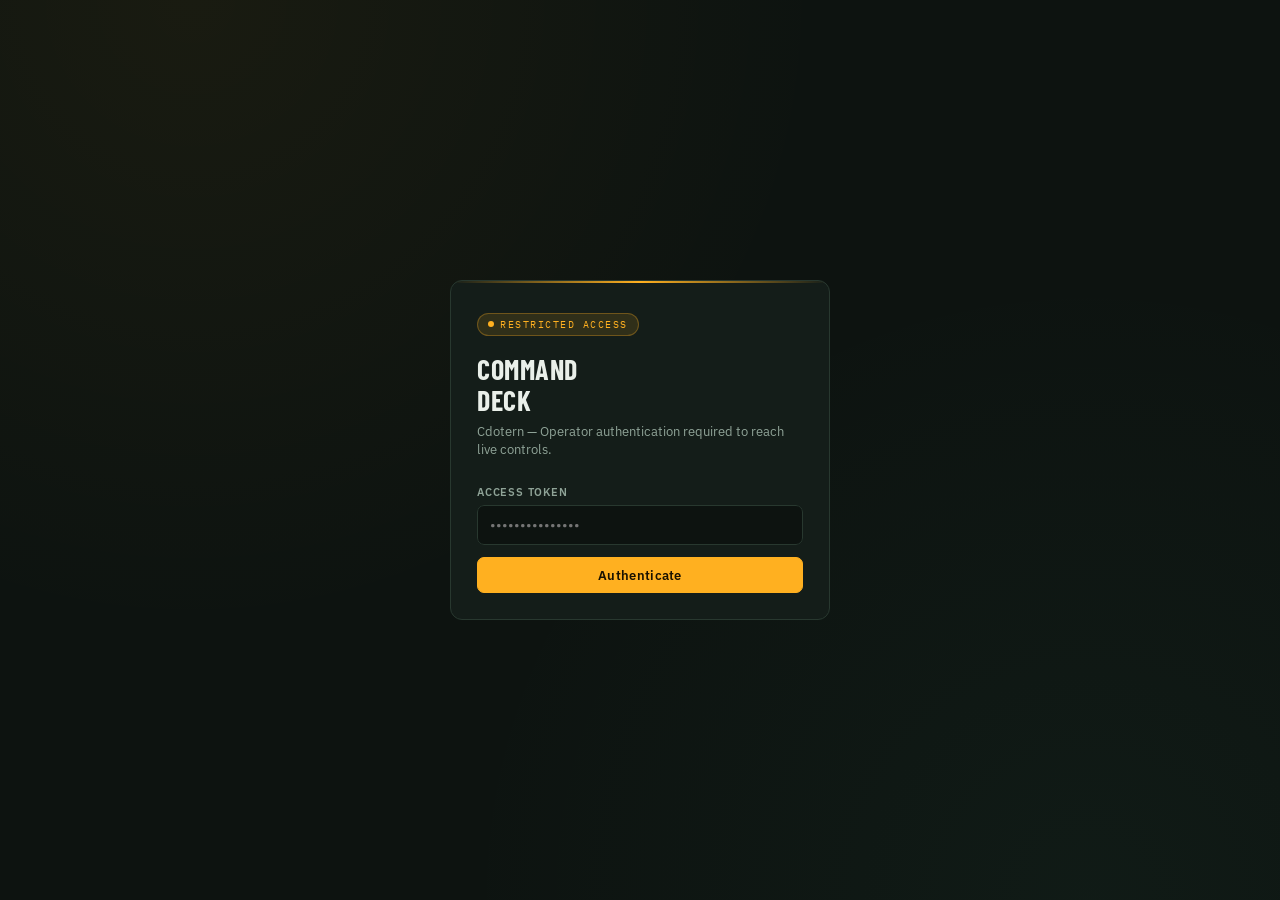
<file: admin.html>
<!DOCTYPE html>
<html lang="en">
<head>
<meta charset="UTF-8">
<meta name="viewport" content="width=device-width, initial-scale=1.0, maximum-scale=1.0">
<title>Command Deck — Cdotern</title>
<link rel="preconnect" href="https://fonts.googleapis.com">
<link href="https://fonts.googleapis.com/css2?family=Barlow+Condensed:wght@500;600;700&family=IBM+Plex+Sans:wght@400;500;600;700&family=IBM+Plex+Mono:wght@400;500;600&display=swap" rel="stylesheet">
<style>
:root{
  --ink:#0d1310;
  --panel:#141d19;
  --panel-2:#1a2620;
  --panel-3:#1f2e26;
  --line:#28382f;
  --line-soft:#1e2b24;
  --amber:#ffb020;
  --amber-dim:rgba(255,176,32,0.12);
  --teal:#5fd9b0;
  --teal-dim:rgba(95,217,176,0.12);
  --red:#ff6259;
  --red-dim:rgba(255,98,89,0.12);
  --text:#e9efe9;
  --text-dim:#8fa397;
  --text-faint:#5d6f64;
  --disp:'Barlow Condensed',sans-serif;
  --body:'IBM Plex Sans',sans-serif;
  --mono:'IBM Plex Mono',monospace;
}
*{box-sizing:border-box;margin:0;padding:0;-webkit-tap-highlight-color:transparent;}
html,body{height:100%;}
body{
  font-family:var(--body);
  background:
    radial-gradient(circle at 15% 0%, rgba(255,176,32,0.05), transparent 45%),
    radial-gradient(circle at 85% 100%, rgba(95,217,176,0.04), transparent 45%),
    var(--ink);
  color:var(--text);
  min-height:100vh;
  font-size:14px;
}
::selection{background:var(--amber-dim);color:var(--amber);}
::-webkit-scrollbar{width:8px;height:8px;}
::-webkit-scrollbar-track{background:transparent;}
::-webkit-scrollbar-thumb{background:var(--line);border-radius:8px;}

.mono{font-family:var(--mono);}
.hide{display:none !important;}
a{color:inherit;}
button{font-family:var(--body);cursor:pointer;}
input,select,textarea{font-family:var(--body);}

.module{
  position:relative;
  background:var(--panel);
  border:1px solid var(--line);
  border-radius:10px;
  padding:18px 16px 16px;
}
.module::before,.module::after,
.module .tick-br::before,.module .tick-br::after{
  content:"";position:absolute;width:9px;height:9px;
  border-color:var(--amber);opacity:0.55;
}
.module::before{top:-1px;left:-1px;border-top:2px solid var(--amber);border-left:2px solid var(--amber);border-top-left-radius:4px;}
.module::after{top:-1px;right:-1px;border-top:2px solid var(--amber);border-right:2px solid var(--amber);border-top-right-radius:4px;}
.module.tick-full .tick-br::before{bottom:-1px;left:-1px;border-bottom:2px solid var(--amber);border-left:2px solid var(--amber);border-bottom-left-radius:4px;}
.module.tick-full .tick-br::after{bottom:-1px;right:-1px;border-bottom:2px solid var(--amber);border-right:2px solid var(--amber);border-bottom-right-radius:4px;}
.module.teal::before,.module.teal::after{border-color:var(--teal);}
.module.red::before,.module.red::after{border-color:var(--red);}

.m-title{
  font-family:var(--disp);font-weight:600;font-size:15px;letter-spacing:1.2px;
  text-transform:uppercase;color:var(--text);margin-bottom:2px;
}
.m-sub{font-size:11px;color:var(--text-faint);margin-bottom:14px;letter-spacing:0.2px;}

.btn{
  display:inline-flex;align-items:center;justify-content:center;gap:6px;
  border:1px solid var(--line);background:var(--panel-2);color:var(--text);
  font-weight:600;font-size:12.5px;letter-spacing:0.3px;
  padding:9px 14px;border-radius:7px;transition:all .15s ease;white-space:nowrap;
}
.btn:hover{border-color:var(--text-faint);background:var(--panel-3);}
.btn:active{transform:scale(0.97);}
.btn:disabled{opacity:0.4;cursor:not-allowed;}
.btn-amber{background:var(--amber);border-color:var(--amber);color:#1a1200;}
.btn-amber:hover{background:#ffc04d;border-color:#ffc04d;}
.btn-teal{background:var(--teal);border-color:var(--teal);color:#052018;}
.btn-teal:hover{background:#7ee6c3;}
.btn-red{background:var(--red);border-color:var(--red);color:#2b0704;}
.btn-red:hover{background:#ff7d75;}
.btn-ghost{background:transparent;}
.btn-sm{padding:6px 10px;font-size:11.5px;border-radius:6px;}
.btn-block{width:100%;}

.field{margin-bottom:12px;}
.field label{
  display:block;font-size:10.5px;font-weight:600;letter-spacing:0.8px;
  text-transform:uppercase;color:var(--text-dim);margin-bottom:6px;
}
.field input,.field select,.field textarea{
  width:100%;background:var(--ink);border:1px solid var(--line);color:var(--text);
  padding:10px 12px;border-radius:7px;font-size:13.5px;outline:none;
  transition:border-color .15s ease;
}
.field input:focus,.field select:focus,.field textarea:focus{border-color:var(--amber);}
.field textarea{resize:vertical;min-height:70px;}
.field-row{display:flex;gap:10px;}
.field-row>.field{flex:1;}

#loginScreen{
  min-height:100vh;display:flex;align-items:center;justify-content:center;
  padding:20px;
}
.terminal{
  width:100%;max-width:380px;
  background:var(--panel);border:1px solid var(--line);border-radius:12px;
  padding:32px 26px 26px;position:relative;overflow:hidden;
}
.terminal::before{
  content:"";position:absolute;top:0;left:0;right:0;height:2px;
  background:linear-gradient(90deg,transparent,var(--amber),transparent);
}
.term-badge{
  display:inline-flex;align-items:center;gap:6px;font-family:var(--mono);
  font-size:10px;letter-spacing:1.5px;color:var(--amber);
  background:var(--amber-dim);border:1px solid rgba(255,176,32,0.3);
  padding:4px 10px;border-radius:20px;margin-bottom:18px;
}
.term-dot{width:6px;height:6px;border-radius:50%;background:var(--amber);animation:pulse 1.8s infinite;}
@keyframes pulse{0%,100%{opacity:1;}50%{opacity:0.3;}}
.terminal h1{
  font-family:var(--disp);font-size:28px;font-weight:700;letter-spacing:0.5px;
  text-transform:uppercase;line-height:1.1;margin-bottom:6px;
}
.terminal p.sub{font-size:12.5px;color:var(--text-dim);margin-bottom:26px;line-height:1.5;}
.scan-wrap{position:relative;overflow:hidden;border-radius:7px;}
.scan-wrap.scanning::after{
  content:"";position:absolute;left:0;right:0;top:0;height:2px;
  background:linear-gradient(90deg,transparent,var(--amber),transparent);
  animation:scan 1.1s linear infinite;
}
@keyframes scan{0%{top:0;}100%{top:100%;}}
#loginErr{
  font-size:12px;color:var(--red);margin-top:10px;display:none;
  font-family:var(--mono);
}

#app{display:none;min-height:100vh;}
.shell{display:flex;min-height:100vh;}

.rail{
  width:196px;flex-shrink:0;background:var(--panel);border-right:1px solid var(--line);
  display:flex;flex-direction:column;padding:18px 12px;
}
.rail-brand{padding:6px 8px 20px;border-bottom:1px solid var(--line-soft);margin-bottom:14px;}
.rail-brand .b-eyebrow{font-family:var(--mono);font-size:9.5px;letter-spacing:1.5px;color:var(--amber);text-transform:uppercase;}
.rail-brand h2{font-family:var(--disp);font-size:20px;font-weight:700;text-transform:uppercase;letter-spacing:0.5px;margin-top:2px;}
.nav-item{
  display:flex;align-items:center;gap:10px;padding:10px 12px;border-radius:8px;
  color:var(--text-dim);font-size:13px;font-weight:600;letter-spacing:0.2px;
  cursor:pointer;margin-bottom:2px;border:1px solid transparent;transition:all .12s ease;
}
.nav-item .dot{width:5px;height:5px;border-radius:50%;background:var(--text-faint);flex-shrink:0;transition:all .12s ease;}
.nav-item:hover{background:var(--panel-2);color:var(--text);}
.nav-item.active{background:var(--amber-dim);border-color:rgba(255,176,32,0.25);color:var(--amber);}
.nav-item.active .dot{background:var(--amber);box-shadow:0 0 6px var(--amber);}
.rail-foot{margin-top:auto;padding-top:14px;border-top:1px solid var(--line-soft);}
.logout-link{font-size:11.5px;color:var(--text-faint);cursor:pointer;display:flex;align-items:center;gap:6px;}
.logout-link:hover{color:var(--red);}

.main{flex:1;min-width:0;padding:20px 24px 60px;}

.sitboard{
  display:grid;grid-template-columns:repeat(6,1fr);gap:10px;margin-bottom:22px;
}
.gauge{
  background:var(--panel);border:1px solid var(--line);border-radius:9px;
  padding:12px 14px;position:relative;overflow:hidden;
}
.gauge .g-label{font-size:9.5px;letter-spacing:1px;text-transform:uppercase;color:var(--text-faint);font-weight:600;margin-bottom:6px;}
.gauge .g-val{font-family:var(--mono);font-size:22px;font-weight:600;color:var(--text);line-height:1;}
.gauge .g-val.amber{color:var(--amber);}
.gauge .g-val.teal{color:var(--teal);}
.gauge .g-val.red{color:var(--red);}
.gauge .g-unit{font-size:11px;color:var(--text-faint);margin-left:3px;}
.gauge .g-bar{height:3px;background:var(--line-soft);border-radius:3px;margin-top:9px;overflow:hidden;}
.gauge .g-bar-fill{height:100%;background:var(--teal);border-radius:3px;transition:width .4s ease;}

.section{display:none;}
.section.active{display:block;}
.sec-head{display:flex;align-items:center;justify-content:space-between;margin-bottom:16px;flex-wrap:wrap;gap:10px;}
.sec-head h1{font-family:var(--disp);font-size:24px;font-weight:700;text-transform:uppercase;letter-spacing:0.5px;}
.sec-head .eyebrow{font-family:var(--mono);font-size:10px;letter-spacing:1.5px;color:var(--amber);text-transform:uppercase;margin-bottom:2px;}

.grid2{display:grid;grid-template-columns:1fr 1fr;gap:14px;}
.grid3{display:grid;grid-template-columns:1fr 1fr 1fr;gap:14px;}
.stack{display:flex;flex-direction:column;gap:14px;}

.subtabs{display:flex;gap:6px;margin-bottom:16px;flex-wrap:wrap;}
.subtab{
  padding:7px 13px;border-radius:20px;font-size:11.5px;font-weight:600;
  border:1px solid var(--line);color:var(--text-dim);background:var(--panel-2);
}
.subtab.active{background:var(--amber);border-color:var(--amber);color:#1a1200;}
.subpanel{display:none;}
.subpanel.active{display:block;}

.rows{display:flex;flex-direction:column;gap:8px;}
.row{
  display:flex;align-items:center;gap:10px;padding:11px 12px;
  background:var(--panel-2);border:1px solid var(--line-soft);border-radius:8px;
  font-size:12.5px;flex-wrap:wrap;
}
.row .rid{font-family:var(--mono);color:var(--text-dim);font-size:11.5px;}
.row .rmain{flex:1;min-width:120px;}
.row .rname{font-weight:600;color:var(--text);}
.row .rmeta{font-size:11px;color:var(--text-faint);margin-top:2px;}
.row .ractions{display:flex;gap:6px;flex-shrink:0;}
.badge{
  display:inline-block;padding:2px 8px;border-radius:20px;font-size:10px;font-weight:700;
  letter-spacing:0.3px;text-transform:uppercase;
}
.badge-amber{background:var(--amber-dim);color:var(--amber);}
.badge-teal{background:var(--teal-dim);color:var(--teal);}
.badge-red{background:var(--red-dim);color:var(--red);}
.badge-mute{background:var(--panel-3);color:var(--text-faint);}

.empty-state{padding:30px 16px;text-align:center;color:var(--text-faint);font-size:12.5px;}
.loading-txt{padding:16px;text-align:center;color:var(--text-faint);font-size:12px;font-family:var(--mono);}

#toast{
  position:fixed;bottom:22px;left:50%;transform:translateX(-50%) translateY(20px);
  background:var(--panel-3);border:1px solid var(--line);color:var(--text);
  padding:12px 20px;border-radius:9px;font-size:13px;font-weight:600;
  opacity:0;pointer-events:none;transition:all .25s ease;z-index:999;
  max-width:90vw;box-shadow:0 10px 30px rgba(0,0,0,0.4);
}
#toast.show{opacity:1;transform:translateX(-50%) translateY(0);}
#toast.ok{border-color:rgba(95,217,176,0.4);}
#toast.ok::before{content:"✓ ";color:var(--teal);}
#toast.err{border-color:rgba(255,98,89,0.4);}
#toast.err::before{content:"✕ ";color:var(--red);}

.pager{display:flex;justify-content:center;gap:8px;margin-top:14px;}

@media(max-width:860px){
  .shell{flex-direction:column;}
  .rail{
    width:100%;flex-direction:row;align-items:center;overflow-x:auto;
    padding:10px 12px;border-right:none;border-bottom:1px solid var(--line);
  }
  .rail-brand{display:none;}
  .nav-item{flex-shrink:0;margin-bottom:0;}
  .rail-foot{margin-top:0;padding-top:0;border-top:none;margin-left:auto;flex-shrink:0;padding-left:10px;}
  .main{padding:16px 14px 50px;}
  .sitboard{grid-template-columns:repeat(3,1fr);}
  .grid2,.grid3{grid-template-columns:1fr;}
}
</style>
</head>
<body>

<div id="loginScreen">
  <div class="terminal">
    <div class="term-badge"><span class="term-dot"></span> RESTRICTED ACCESS</div>
    <h1>Command<br>Deck</h1>
    <p class="sub">Cdotern — Operator authentication required to reach live controls.</p>
    <div class="field">
      <label>Access Token</label>
      <div class="scan-wrap" id="scanWrap">
        <input type="password" id="tokenInput" placeholder="•••••••••••••••" autocomplete="off">
      </div>
    </div>
    <button class="btn btn-amber btn-block" id="loginBtn" onclick="doLogin()">Authenticate</button>
    <p id="loginErr"></p>
  </div>
</div>

<div id="app">
  <div class="shell">
    <nav class="rail">
      <div class="rail-brand">
        <div class="b-eyebrow">Cdotern</div>
        <h2>Command Deck</h2>
      </div>
      <div class="nav-item active" data-sec="overview" onclick="goSection('overview')"><span class="dot"></span>Overview</div>
      <div class="nav-item" data-sec="users" onclick="goSection('users')"><span class="dot"></span>Users</div>
      <div class="nav-item" data-sec="withdrawals" onclick="goSection('withdrawals')"><span class="dot"></span>Withdrawals</div>
      <div class="nav-item" data-sec="tournaments" onclick="goSection('tournaments')"><span class="dot"></span>Tournaments</div>
      <div class="nav-item" data-sec="tasks" onclick="goSection('tasks')"><span class="dot"></span>Promo &amp; Tasks</div>
      <div class="nav-item" data-sec="controls" onclick="goSection('controls')"><span class="dot"></span>Controls</div>
      <div class="nav-item" data-sec="broadcast" onclick="goSection('broadcast')"><span class="dot"></span>Broadcast</div>
      <div class="rail-foot">
        <div class="logout-link" onclick="doLogout()">⏻ End session</div>
      </div>
    </nav>

    <main class="main">

      <div class="sitboard" id="sitboard">
        <div class="gauge"><div class="g-label">Total Ops (Users)</div><div class="g-val mono" id="g-users">—</div></div>
        <div class="gauge"><div class="g-label">🟢 Live Now</div><div class="g-val teal mono" id="g-live">—</div></div>
        <div class="gauge"><div class="g-label">Coins In Play</div><div class="g-val amber mono" id="g-coins">—</div></div>
        <div class="gauge"><div class="g-label">Pending Payouts</div><div class="g-val mono" id="g-pending">—</div></div>
        <div class="gauge">
          <div class="g-label">Server Load</div>
          <div class="g-val mono" id="g-cpu">—<span class="g-unit">%</span></div>
          <div class="g-bar"><div class="g-bar-fill" id="g-cpu-bar" style="width:0%"></div></div>
        </div>
        <div class="gauge"><div class="g-label">Uptime</div><div class="g-val teal mono" id="g-uptime" style="font-size:16px;">—</div></div>
      </div>

      <section class="section active" id="sec-overview">
        <div class="sec-head">
          <div><div class="eyebrow">Situation</div><h1>Overview</h1></div>
          <button class="btn btn-ghost btn-sm" onclick="refreshSitboard();loadLottery();">↻ Refresh</button>
        </div>
        <div class="grid2">
          <div class="module tick-full"><span class="tick-br"></span>
            <div class="m-title">Today's Lottery</div>
            <div class="m-sub">Live round status</div>
            <div id="lotteryBox" class="loading-txt">Loading…</div>
          </div>
          <div class="module tick-full"><span class="tick-br"></span>
            <div class="m-title">Server Health</div>
            <div class="m-sub">Memory &amp; disk readouts</div>
            <div id="healthBox" class="loading-txt">Loading…</div>
          </div>
        </div>
      </section>

      <section class="section" id="sec-users">
        <div class="sec-head">
          <div><div class="eyebrow">Roster</div><h1>Users</h1></div>
        </div>
        <div class="subtabs">
          <div class="subtab active" data-st="u-browse" onclick="goSubtab('users','u-browse')">Browse</div>
          <div class="subtab" data-st="u-search" onclick="goSubtab('users','u-search')">Search</div>
          <div class="subtab" data-st="u-banned" onclick="goSubtab('users','u-banned')">Banned</div>
        </div>

        <div class="subpanel active" id="users-u-browse">
          <div class="module tick-full"><span class="tick-br"></span>
            <div class="m-title">All Users</div>
            <div class="m-sub">Paginated roster feed</div>
            <div id="usersList" class="rows"></div>
            <div class="pager">
              <button class="btn btn-sm" onclick="usersPage=Math.max(1,usersPage-1);loadUsers();">‹ Prev</button>
              <button class="btn btn-sm mono" style="pointer-events:none;" id="usersPageLbl">Page 1</button>
              <button class="btn btn-sm" onclick="usersPage++;loadUsers();">Next ›</button>
            </div>
          </div>
        </div>

        <div class="subpanel" id="users-u-search">
          <div class="grid2">
            <div class="module tick-full"><span class="tick-br"></span>
              <div class="m-title">Find Operator</div>
              <div class="m-sub">Search by Telegram user ID or username</div>
              <div class="field"><label>User ID or Username</label><input id="searchQuery" placeholder="e.g. 123456789 or @username"></div>
              <button class="btn btn-amber btn-block" onclick="searchUser()">Search</button>
              <div id="searchResult" style="margin-top:14px;"></div>
            </div>
            <div class="module tick-full"><span class="tick-br"></span>
              <div class="m-title">Quick Actions</div>
              <div class="m-sub">Apply to a specific user ID</div>
              <div class="field"><label>User ID</label><input id="qa-userid" placeholder="Target user ID"></div>
              <div class="field"><label>Add Coins (amount, can be negative)</label><input id="qa-coins" type="number" placeholder="e.g. 500 or -200"></div>
              <button class="btn btn-teal btn-block" style="margin-bottom:8px;" onclick="addCoinsAction()">Add Coins</button>
              <div class="field-row">
                <button class="btn btn-red" onclick="banUserAction()">Ban User</button>
                <button class="btn" onclick="unbanUserAction()">Unban User</button>
              </div>
              <div class="field" style="margin-top:12px;"><label>Direct Message</label><textarea id="qa-dm" placeholder="Message to send this user…"></textarea></div>
              <button class="btn btn-amber btn-block" onclick="sendDmAction()">Send Message</button>
            </div>
          </div>
        </div>

        <div class="subpanel" id="users-u-banned">
          <div class="module tick-full red"><span class="tick-br"></span>
            <div class="m-title">Banned Users</div>
            <div class="m-sub">Blocked accounts &amp; reasons</div>
            <div id="bannedList" class="rows"></div>
          </div>
        </div>
      </section>

      <section class="section" id="sec-withdrawals">
        <div class="sec-head">
          <div><div class="eyebrow">Payouts</div><h1>Withdrawals</h1></div>
          <div class="subtabs" style="margin:0;">
            <div class="subtab active" data-wf="Pending" onclick="setWFilter('Pending')">Pending</div>
            <div class="subtab" data-wf="Approved" onclick="setWFilter('Approved')">Approved</div>
            <div class="subtab" data-wf="Rejected" onclick="setWFilter('Rejected')">Rejected</div>
            <div class="subtab" data-wf="all" onclick="setWFilter('all')">All</div>
          </div>
        </div>
        <div class="module tick-full"><span class="tick-br"></span>
          <div id="wdList" class="rows"></div>
        </div>
      </section>

      <section class="section" id="sec-tournaments">
        <div class="sec-head">
          <div><div class="eyebrow">Ops Board</div><h1>Tournaments</h1></div>
        </div>
        <div class="subtabs">
          <div class="subtab active" data-st="t-list" onclick="goSubtab('tournaments','t-list')">All Tournaments</div>
          <div class="subtab" data-st="t-create" onclick="goSubtab('tournaments','t-create')">Create / Update</div>
          <div class="subtab" data-st="t-manage" onclick="goSubtab('tournaments','t-manage')">Room &amp; Status</div>
          <div class="subtab" data-st="t-winners" onclick="goSubtab('tournaments','t-winners')">Winners</div>
          <div class="subtab" data-st="t-regs" onclick="goSubtab('tournaments','t-regs')">Registrations</div>
        </div>

        <div class="subpanel active" id="tournaments-t-list">
          <div class="module tick-full"><span class="tick-br"></span>
            <div id="tournList" class="rows"></div>
          </div>
        </div>

        <div class="subpanel" id="tournaments-t-create">
          <div class="module tick-full"><span class="tick-br"></span>
            <div class="m-title">Create / Update Tournament</div>
            <div class="m-sub">Leave Tournament ID blank to create new. Use an existing ID to update it.</div>
            <div class="field-row">
              <div class="field"><label>Tournament ID (optional for new)</label><input id="tc-id" placeholder="t_1234567"></div>
              <div class="field"><label>Title</label><input id="tc-title" placeholder="Free Fire Squad Clash"></div>
            </div>
            <div class="field-row">
              <div class="field"><label>Mode</label><select id="tc-mode" onchange="updatePlayersHint()"><option value="Squad">Squad (4 per team)</option><option value="Duo">Duo (2 per team)</option><option value="Solo">Solo (1 per player)</option></select></div>
              <div class="field"><label>Map</label><input id="tc-map" placeholder="Bermuda" value="Bermuda"></div>
            </div>
            <div class="field-row">
              <div class="field"><label>Date</label><input id="tc-date" placeholder="e.g. 25 Aug 2026"></div>
              <div class="field"><label>Time</label><input id="tc-time" placeholder="e.g. 8:00 PM"></div>
            </div>
            <div class="field-row">
              <div class="field"><label>Entry Fee (coins)</label><input id="tc-fee" type="number" value="0"></div>
              <div class="field"><label>Max Slots (teams)</label><input id="tc-max" type="number" value="12" min="1" oninput="updatePlayersHint()"><div id="tc-players-hint" class="m-sub" style="margin:6px 0 0;"></div></div>
            </div>
            <div class="field-row">
              <div class="field"><label>Total Rounds (1–10)</label><input id="tc-rounds" type="number" value="1" min="1" max="10"></div>
              <div class="field"><label>Status</label>
                <select id="tc-status">
                  <option value="coming_soon">Coming Soon</option>
                  <option value="registration_open">Registration Open</option>
                  <option value="registration_closed">Registration Closed</option>
                  <option value="match_live">Match Live</option>
                  <option value="completed">Completed</option>
                </select>
              </div>
            </div>
            <div class="field"><label>Prize Pool (display text)</label><input id="tc-prizepool" placeholder="e.g. ₹5000 + Coins"></div>
            <div class="field"><label>Description</label><textarea id="tc-desc" placeholder="Rules, notes, extra info…"></textarea></div>
            <button class="btn btn-amber btn-block" onclick="saveTournament()">Save Tournament</button>
          </div>
        </div>

        <div class="subpanel" id="tournaments-t-manage">
          <div class="grid2">
            <div class="module tick-full"><span class="tick-br"></span>
              <div class="m-title">Set Match Room</div>
              <div class="m-sub">Whole-tournament room (single round events)</div>
              <div class="field"><label>Tournament ID</label><input id="tr-id" placeholder="t_1234567"></div>
              <div class="field-row">
                <div class="field"><label>Room ID</label><input id="tr-room"></div>
                <div class="field"><label>Room Password</label><input id="tr-pass"></div>
              </div>
              <button class="btn btn-teal btn-block" onclick="setTournamentRoom()">Set Room</button>

              <div style="height:1px;background:var(--line);margin:18px 0;"></div>

              <div class="m-title" style="font-size:13px;">Set Round Room</div>
              <div class="m-sub">For multi-round tournaments</div>
              <div class="field-row">
                <div class="field"><label>Round No.</label><input id="trr-round" type="number" value="1"></div>
                <div class="field"><label>Tournament ID</label><input id="trr-id" placeholder="t_1234567"></div>
              </div>
              <div class="field-row">
                <div class="field"><label>Room ID</label><input id="trr-room"></div>
                <div class="field"><label>Room Password</label><input id="trr-pass"></div>
              </div>
              <button class="btn btn-teal btn-block" onclick="setRoundRoom()">Set Round Room</button>
            </div>
            <div class="module tick-full"><span class="tick-br"></span>
              <div class="m-title">Update Status</div>
              <div class="m-sub">Move tournament through its lifecycle</div>
              <div class="field"><label>Tournament ID</label><input id="ts-id" placeholder="t_1234567"></div>
              <div class="field"><label>New Status</label>
                <select id="ts-status">
                  <option value="coming_soon">Coming Soon</option>
                  <option value="registration_open">Registration Open</option>
                  <option value="registration_closed">Registration Closed</option>
                  <option value="match_live">Match Live</option>
                  <option value="completed">Completed</option>
                </select>
              </div>
              <button class="btn btn-amber btn-block" onclick="setTournamentStatus()">Update Status</button>

              <div style="height:1px;background:var(--line);margin:18px 0;"></div>

              <div class="m-title" style="font-size:13px;color:var(--red);">Delete Tournament</div>
              <div class="m-sub">Cannot be undone</div>
              <div class="field"><label>Tournament ID</label><input id="td-id" placeholder="t_1234567"></div>
              <button class="btn btn-red btn-block" onclick="deleteTournament()">Delete Tournament</button>
            </div>
          </div>
        </div>

        <div class="subpanel" id="tournaments-t-winners">
          <div class="module tick-full"><span class="tick-br"></span>
            <div class="m-title">Publish Winners</div>
            <div class="m-sub">Add rows for each winning rank</div>
            <div class="field"><label>Tournament ID</label><input id="tw-id" placeholder="t_1234567"></div>
            <div id="winnerRows"></div>
            <button class="btn btn-ghost btn-sm" style="margin:8px 0 14px;" onclick="addWinnerRow()">+ Add Winner Row</button>
            <button class="btn btn-amber btn-block" onclick="publishWinners()">Publish Winners</button>
          </div>
        </div>

        <div class="subpanel" id="tournaments-t-regs">
          <div class="module tick-full"><span class="tick-br"></span>
            <div class="m-title">Registrations</div>
            <div class="field"><label>Tournament ID</label><input id="tg-id" placeholder="t_1234567"></div>
            <button class="btn btn-teal" style="margin-bottom:14px;" onclick="loadRegistrations()">Load Registrations</button>
            <div id="regsList" class="rows"></div>
          </div>
        </div>
      </section>

      <section class="section" id="sec-tasks">
        <div class="sec-head">
          <div><div class="eyebrow">Economy</div><h1>Promo &amp; Tasks</h1></div>
        </div>
        <div class="grid2">
          <div class="module tick-full"><span class="tick-br"></span>
            <div class="m-title">Add Promo Task</div>
            <div class="m-sub">Appears in-app for users to complete</div>
            <div class="field"><label>Task ID (unique)</label><input id="pt-id" placeholder="e.g. join_channel_2"></div>
            <div class="field"><label>Title</label><input id="pt-title" placeholder="Join our channel"></div>
            <div class="field"><label>Description</label><textarea id="pt-desc" placeholder="Short description shown to users"></textarea></div>
            <div class="field"><label>Link</label><input id="pt-link" placeholder="https://t.me/..."></div>
            <div class="field"><label>Reward (coins)</label><input id="pt-reward" type="number" placeholder="e.g. 50"></div>
            <button class="btn btn-amber btn-block" onclick="addPromoTask()">Add Task</button>
          </div>
          <div class="module tick-full red"><span class="tick-br"></span>
            <div class="m-title">Deactivate Promo Task</div>
            <div class="m-sub">Removes it from the active task list</div>
            <div class="field"><label>Task ID</label><input id="pt-remove-id" placeholder="e.g. join_channel_2"></div>
            <button class="btn btn-red btn-block" onclick="removePromoTask()">Deactivate Task</button>

            <div style="height:1px;background:var(--line);margin:20px 0;"></div>

            <div class="m-title" style="font-size:13px;">Task Verification Codes</div>
            <div class="m-sub">Live codes users must enter to verify tasks</div>
            <div id="codesBox" class="loading-txt">Loading…</div>
            <button class="btn btn-ghost btn-sm" style="margin-top:10px;" onclick="loadCodes()">↻ Reload Codes</button>
          </div>
        </div>
      </section>

      <section class="section" id="sec-controls">
        <div class="sec-head">
          <div><div class="eyebrow">Systems</div><h1>Controls</h1></div>
        </div>
        <div class="grid2">
          <div class="module tick-full"><span class="tick-br"></span>
            <div class="m-title">Feature Switches</div>
            <div class="m-sub">Enable or disable earning features bot-wide</div>
            <div id="featureToggles"></div>
          </div>
          <div class="module tick-full amber"><span class="tick-br"></span>
            <div class="m-title">Tournament Lock Mode</div>
            <div class="m-sub">Freeze specific features while a tournament is live</div>
            <div class="field"><label>State</label>
              <select id="lockActive">
                <option value="false">Unlocked</option>
                <option value="true">Locked</option>
              </select>
            </div>
            <div class="field"><label>Locked Features (comma separated)</label><input id="lockFeatures" placeholder="spin, mining, bomb_box"></div>
            <button class="btn btn-amber btn-block" onclick="setTournamentLock()">Apply Lock Settings</button>
          </div>
        </div>
      </section>

      <section class="section" id="sec-broadcast">
        <div class="sec-head">
          <div><div class="eyebrow">Comms</div><h1>Broadcast</h1></div>
        </div>
        <div class="grid2">
          <div class="module tick-full"><span class="tick-br"></span>
            <div class="m-title">Text Broadcast</div>
            <div class="m-sub">Sent to every registered user</div>
            <div class="field"><label>Message</label><textarea id="bc-msg" placeholder="Write your announcement…" style="min-height:120px;"></textarea></div>
            <button class="btn btn-amber btn-block" onclick="sendBroadcast()">Send to All Users</button>
          </div>
          <div class="module tick-full"><span class="tick-br"></span>
            <div class="m-title">Photo Broadcast</div>
            <div class="m-sub">Image + caption sent to every user</div>
            <div class="field"><label>Photo URL</label><input id="bcp-url" placeholder="https://..."></div>
            <div class="field"><label>Caption</label><textarea id="bcp-cap" placeholder="Optional caption…"></textarea></div>
            <button class="btn btn-amber btn-block" onclick="sendBroadcastPhoto()">Send Photo to All Users</button>
          </div>
        </div>
      </section>

    </main>
  </div>
</div>

<div id="toast"></div>

<script>
const CONFIG = { API_BASE_URL: 'https://earning-bot-b27x.onrender.com' };
let ADMIN_TOKEN = sessionStorage.getItem('admin_token') || '';
let usersPage = 1;
let wFilter = 'Pending';

function _esc(s){
  return String(s ?? '').replace(/[&<>"']/g, c => ({'&':'&amp;','<':'&lt;','>':'&gt;','"':'&quot;',"'":'&#39;'}[c]));
}
function toast(msg, ok){
  const t = document.getElementById('toast');
  t.textContent = msg;
  t.className = ok ? 'show ok' : 'show err';
  clearTimeout(window._toastTimer);
  window._toastTimer = setTimeout(() => { t.className = ''; }, 3200);
}
async function api(path, opts){
  opts = opts || {};
  const headers = Object.assign({'Content-Type':'application/json','X-Admin-Token':ADMIN_TOKEN}, opts.headers || {});
  try{
    const res = await fetch(CONFIG.API_BASE_URL + path, Object.assign({}, opts, {headers}));
    let data = {};
    try { data = await res.json(); } catch(e){}
    if (res.status === 401){ toast('Session expired — please log in again.', false); doLogout(); return null; }
    if (!res.ok || data.status === 'error'){
      toast(data.message || 'Request failed.', false);
      return null;
    }
    return data;
  }catch(e){
    toast('Network error — check connection.', false);
    return null;
  }
}

async function doLogin(){
  const token = document.getElementById('tokenInput').value.trim();
  const errEl = document.getElementById('loginErr');
  errEl.style.display = 'none';
  if (!token){ errEl.textContent = 'Enter a token.'; errEl.style.display='block'; return; }
  document.getElementById('scanWrap').classList.add('scanning');
  document.getElementById('loginBtn').disabled = true;
  try{
    const res = await fetch(CONFIG.API_BASE_URL + '/admin/login', {
      method:'POST', headers:{'Content-Type':'application/json'}, body: JSON.stringify({token})
    });
    const data = await res.json().catch(()=>({}));
    if (res.ok && data.status === 'success'){
      ADMIN_TOKEN = token;
      sessionStorage.setItem('admin_token', token);
      enterApp();
    } else {
      errEl.textContent = data.message || 'Invalid token.';
      errEl.style.display = 'block';
    }
  }catch(e){
    errEl.textContent = 'Network error — could not reach server.';
    errEl.style.display = 'block';
  }
  document.getElementById('scanWrap').classList.remove('scanning');
  document.getElementById('loginBtn').disabled = false;
}
document.getElementById('tokenInput').addEventListener('keydown', e => { if (e.key === 'Enter') doLogin(); });

function doLogout(){
  sessionStorage.removeItem('admin_token');
  ADMIN_TOKEN = '';
  document.getElementById('app').style.display = 'none';
  document.getElementById('loginScreen').style.display = 'flex';
  document.getElementById('tokenInput').value = '';
}
function enterApp(){
  document.getElementById('loginScreen').style.display = 'none';
  document.getElementById('app').style.display = 'block';
  refreshSitboard();
  loadLottery();
  loadUsers();
}
if (ADMIN_TOKEN) enterApp();

function goSection(id){
  document.querySelectorAll('.section').forEach(s => s.classList.remove('active'));
  document.querySelectorAll('.nav-item').forEach(n => n.classList.remove('active'));
  document.getElementById('sec-' + id).classList.add('active');
  document.querySelector(`.nav-item[data-sec="${id}"]`).classList.add('active');
  if (id === 'users') loadUsers();
  if (id === 'withdrawals') loadWithdrawals();
  if (id === 'tournaments') loadTournaments();
  if (id === 'tasks') loadCodes();
  if (id === 'controls') loadFeatureStates();
}
function goSubtab(section, id){
  document.querySelectorAll(`#sec-${section} .subtab`).forEach(t => t.classList.remove('active'));
  document.querySelectorAll(`#sec-${section} .subpanel`).forEach(p => p.classList.remove('active'));
  document.querySelector(`#sec-${section} .subtab[data-st="${id}"]`).classList.add('active');
  document.getElementById(section + '-' + id).classList.add('active');
  if (id === 'u-banned') loadBanned();
}

async function refreshSitboard(){
  const stats = await api('/admin/stats');
  if (stats){
    document.getElementById('g-users').textContent = stats.total_users ?? '—';
    document.getElementById('g-live').textContent = stats.live_now ?? '—';
    document.getElementById('g-coins').textContent = (stats.total_coins ?? 0).toLocaleString();
    document.getElementById('g-pending').textContent = stats.pending ?? '—';
    const pendEl = document.getElementById('g-pending');
    pendEl.className = 'g-val mono' + ((stats.pending||0) > 0 ? ' red' : ' teal');
  }
  const health = await api('/admin/health');
  if (health){
    document.getElementById('g-cpu').innerHTML = (health.cpu_pct ?? '—') + '<span class="g-unit">%</span>';
    document.getElementById('g-cpu-bar').style.width = (health.cpu_pct || 0) + '%';
    document.getElementById('g-cpu-bar').style.background = (health.cpu_pct||0) > 80 ? 'var(--red)' : (health.cpu_pct||0) > 50 ? 'var(--amber)' : 'var(--teal)';
    document.getElementById('g-uptime').textContent = health.uptime ?? '—';
    renderHealthBox(health);
  }
}
function renderHealthBox(h){
  document.getElementById('healthBox').innerHTML = `
    <div class="rows">
      <div class="row"><div class="rmain"><div class="rname">Memory</div><div class="rmeta">${_esc(h.mem_used_mb)} MB / ${_esc(h.mem_total_mb)} MB</div></div><span class="badge badge-amber">${_esc(h.mem_pct)}%</span></div>
      <div class="row"><div class="rmain"><div class="rname">Disk</div><div class="rmeta">${_esc(h.disk_used_gb)} GB / ${_esc(h.disk_total_gb)} GB</div></div><span class="badge badge-teal">${_esc(h.disk_pct)}%</span></div>
      <div class="row"><div class="rmain"><div class="rname">Uptime</div><div class="rmeta">${_esc(h.uptime)}</div></div></div>
    </div>`;
}
async function loadLottery(){
  const data = await api('/admin/lottery');
  const box = document.getElementById('lotteryBox');
  if (!data){ box.innerHTML = '<div class="empty-state">Could not load lottery status.</div>'; return; }
  const t = data.today || {};
  const cfg = data.config || {};
  box.innerHTML = `
    <div class="rows">
      <div class="row"><div class="rmain"><div class="rname">Status</div></div><span class="badge ${cfg.active ? 'badge-teal':'badge-mute'}">${cfg.active ? 'Active':'Inactive'}</span></div>
      <div class="row"><div class="rmain"><div class="rname">Ticket Price</div></div><span class="rid mono">${_esc(cfg.ticket_price ?? '—')} coins</span></div>
      <div class="row"><div class="rmain"><div class="rname">Tickets Sold Today</div></div><span class="rid mono">${_esc(t.tickets_sold ?? 0)}</span></div>
      <div class="row"><div class="rmain"><div class="rname">Pool</div></div><span class="rid mono">${_esc(t.pool_coins ?? 0)} coins</span></div>
      <div class="row"><div class="rmain"><div class="rname">Drawn</div></div><span class="badge ${t.drawn ? 'badge-teal':'badge-amber'}">${t.drawn ? 'Yes':'Pending'}</span></div>
    </div>`;
}

async function loadUsers(){
  const data = await api(`/admin/get_users?page=${usersPage}&limit=20`);
  const el = document.getElementById('usersList');
  document.getElementById('usersPageLbl').textContent = 'Page ' + usersPage;
  if (!data || !data.users || !data.users.length){ el.innerHTML = '<div class="empty-state">No users found on this page.</div>'; return; }
  el.innerHTML = data.users.map(u => `
    <div class="row">
      <div class="rmain">
        <div class="rname">${_esc(u.username ? '@'+u.username : 'User '+u.user_id)} ${u.blocked ? '<span class="badge badge-red">Banned</span>':''}</div>
        <div class="rmeta">ID: <span class="mono">${_esc(u.user_id)}</span> · ${_esc(u.coins ?? 0)} coins · ${_esc(u.referral_count ?? 0)} referrals</div>
      </div>
      <div class="ractions">
        <button class="btn btn-sm" onclick="fillQuickAction('${_esc(u.user_id)}')">Manage</button>
      </div>
    </div>`).join('');
}
function fillQuickAction(uid){
  goSection('users');
  goSubtab('users','u-search');
  document.getElementById('qa-userid').value = uid;
}

async function searchUser(){
  const q = document.getElementById('searchQuery').value.trim();
  if (!q){ toast('Enter a user ID or username.', false); return; }
  const param = /^\d+$/.test(q) ? `user_id=${encodeURIComponent(q)}` : `username=${encodeURIComponent(q.replace('@',''))}`;
  const data = await api('/admin/search_user?' + param);
  const el = document.getElementById('searchResult');
  if (!data || !data.user){ el.innerHTML = '<div class="empty-state">No matching user.</div>'; return; }
  const u = data.user;
  el.innerHTML = `
    <div class="rows">
      <div class="row"><div class="rmain"><div class="rname">${_esc(u.username ? '@'+u.username : 'User')}</div><div class="rmeta">ID: <span class="mono">${_esc(u.user_id)}</span></div></div>${u.blocked ? '<span class="badge badge-red">Banned</span>':'<span class="badge badge-teal">Active</span>'}</div>
      <div class="row"><div class="rmain"><div class="rname">Coins</div></div><span class="rid mono">${_esc(u.coins ?? 0)}</span></div>
      <div class="row"><div class="rmain"><div class="rname">Referrals</div></div><span class="rid mono">${_esc(u.referral_count ?? u.referrals ?? 0)}</span></div>
      <div class="row"><div class="rmain"><div class="rname">Joined</div></div><span class="rid mono">${_esc(u.joined || u.joined_at || '—')}</span></div>
    </div>`;
  document.getElementById('qa-userid').value = u.user_id;
}
async function addCoinsAction(){
  const user_id = document.getElementById('qa-userid').value.trim();
  const amount = document.getElementById('qa-coins').value.trim();
  if (!user_id || amount === ''){ toast('Enter user ID and amount.', false); return; }
  const data = await api('/admin/add_coins', {method:'POST', body: JSON.stringify({user_id, amount: Number(amount)})});
  if (data){ toast(data.message || 'Coins updated.', true); document.getElementById('qa-coins').value=''; loadUsers(); }
}
async function banUserAction(){
  const user_id = document.getElementById('qa-userid').value.trim();
  if (!user_id){ toast('Enter a user ID.', false); return; }
  const data = await api('/admin/ban_user', {method:'POST', body: JSON.stringify({user_id})});
  if (data){ toast(data.message || 'User banned.', true); loadUsers(); }
}
async function unbanUserAction(){
  const user_id = document.getElementById('qa-userid').value.trim();
  if (!user_id){ toast('Enter a user ID.', false); return; }
  const data = await api('/admin/unban_user', {method:'POST', body: JSON.stringify({user_id})});
  if (data){ toast(data.message || 'User unbanned.', true); loadUsers(); loadBanned(); }
}
async function sendDmAction(){
  const user_id = document.getElementById('qa-userid').value.trim();
  const message = document.getElementById('qa-dm').value.trim();
  if (!user_id || !message){ toast('Enter user ID and a message.', false); return; }
  const data = await api('/admin/send_dm', {method:'POST', body: JSON.stringify({user_id, message})});
  if (data){ toast(data.message || 'Message sent.', true); document.getElementById('qa-dm').value=''; }
}
async function loadBanned(){
  const data = await api('/admin/list_banned?page=1');
  const el = document.getElementById('bannedList');
  if (!data || !data.banned_users || !data.banned_users.length){ el.innerHTML = '<div class="empty-state">No banned users.</div>'; return; }
  el.innerHTML = data.banned_users.map(u => `
    <div class="row">
      <div class="rmain">
        <div class="rname">${_esc(u.username ? '@'+u.username : 'User '+u.user_id)}</div>
        <div class="rmeta">ID: <span class="mono">${_esc(u.user_id)}</span> · Reason: ${_esc(u.block_reason || 'N/A')}</div>
      </div>
      <div class="ractions"><button class="btn btn-sm btn-teal" onclick="quickUnban('${_esc(u.user_id)}')">Unban</button></div>
    </div>`).join('');
}
async function quickUnban(uid){
  const data = await api('/admin/unban_user', {method:'POST', body: JSON.stringify({user_id: uid})});
  if (data){ toast('User unbanned.', true); loadBanned(); loadUsers(); }
}

function setWFilter(f){
  wFilter = f;
  document.querySelectorAll('[data-wf]').forEach(t => t.classList.remove('active'));
  document.querySelector(`[data-wf="${f}"]`).classList.add('active');
  loadWithdrawals();
}
async function loadWithdrawals(){
  const data = await api('/admin/withdrawals?status=' + encodeURIComponent(wFilter));
  const el = document.getElementById('wdList');
  if (!data || !data.withdrawals || !data.withdrawals.length){ el.innerHTML = '<div class="empty-state">No withdrawals in this view.</div>'; return; }
  el.innerHTML = data.withdrawals.map((w,i) => `
    <div class="row">
      <div class="rmain">
        <div class="rname">${_esc(w.amount)} coins <span class="mono" style="color:var(--text-faint);font-size:11px;">(₹${_esc(w.inr_value ?? '—')})</span></div>
        <div class="rmeta">User: <span class="mono">${_esc(w.user_id)}</span> · ${_esc(w.method || 'method n/a')} · ${_esc(w.upi_id || w.payment_address || '—')} · ${_esc(w.date || '')}</div>
      </div>
      <span class="badge ${/pending/i.test(w.status)?'badge-amber':/approv/i.test(w.status)?'badge-teal':'badge-red'}">${_esc((w.status||'').replace(/[^\x00-\x7F]/g,'').trim())}</span>
      ${/pending/i.test(w.status) ? `
      <div class="ractions">
        <button class="btn btn-sm btn-teal" onclick="actWithdrawal('${_esc(w.user_id)}','approve')">Approve</button>
        <button class="btn btn-sm btn-red" onclick="actWithdrawal('${_esc(w.user_id)}','reject')">Reject</button>
      </div>` : ''}
    </div>`).join('');
}
async function actWithdrawal(user_id, action){
  const data = await api('/admin/update_withdrawal', {method:'POST', body: JSON.stringify({user_id, action})});
  if (data){ toast(data.message || `Withdrawal ${action}d.`, true); loadWithdrawals(); refreshSitboard(); }
}

async function loadTournaments(){
  const data = await api('/admin/tournaments');
  const el = document.getElementById('tournList');
  if (!data || !data.data || !data.data.length){ el.innerHTML = '<div class="empty-state">No tournaments yet. Create one in the "Create / Update" tab.</div>'; return; }
  el.innerHTML = data.data.map(t => `
    <div class="row">
      <div class="rmain">
        <div class="rname">${_esc(t.title)} <span class="mono" style="color:var(--text-faint);font-size:11px;">${_esc(t.tournament_id)}</span></div>
        <div class="rmeta">${_esc(t.mode)} · ${_esc(t.map)} · ${_esc(t.date)} ${_esc(t.time)} · ${_esc(t.registered_count ?? 0)}/${_esc(t.max_slots ?? '—')} teams registered</div>
      </div>
      <span class="badge badge-amber">${_esc((t.status||'').replace(/_/g,' '))}</span>
    </div>`).join('');
}
async function saveTournament(){
  const payload = {
    tournament_id: document.getElementById('tc-id').value.trim(),
    title: document.getElementById('tc-title').value.trim(),
    mode: document.getElementById('tc-mode').value.trim(),
    map: document.getElementById('tc-map').value.trim(),
    date: document.getElementById('tc-date').value.trim(),
    time: document.getElementById('tc-time').value.trim(),
    entry_fee: Number(document.getElementById('tc-fee').value || 0),
    max_slots: Math.max(1, Number(document.getElementById('tc-max').value || 12)),
    total_rounds: Number(document.getElementById('tc-rounds').value || 1),
    status: document.getElementById('tc-status').value,
    prize_pool: document.getElementById('tc-prizepool').value.trim(),
    description: document.getElementById('tc-desc').value.trim(),
  };
  if (!payload.tournament_id) delete payload.tournament_id;
  const data = await api('/admin/tournament', {method:'POST', body: JSON.stringify(payload)});
  if (data){ toast(data.message || 'Tournament saved.', true); loadTournaments(); }
}
function updatePlayersHint(){
  const mode = document.getElementById('tc-mode').value;
  const per = mode === 'Squad' ? 4 : mode === 'Duo' ? 2 : 1;
  const slots = Math.max(1, Number(document.getElementById('tc-max').value || 0));
  document.getElementById('tc-players-hint').textContent = slots + ' slots × ' + per + ' = ' + (slots * per) + ' players';
}
updatePlayersHint();
async function setTournamentRoom(){
  const payload = { tournament_id: document.getElementById('tr-id').value.trim(), room_id: document.getElementById('tr-room').value.trim(), room_password: document.getElementById('tr-pass').value.trim() };
  if (!payload.tournament_id){ toast('Enter tournament ID.', false); return; }
  const data = await api('/admin/tournament/room', {method:'POST', body: JSON.stringify(payload)});
  if (data){ toast(data.message || 'Room set.', true); }
}
async function setRoundRoom(){
  const payload = { tournament_id: document.getElementById('trr-id').value.trim(), round_no: Number(document.getElementById('trr-round').value || 1), room_id: document.getElementById('trr-room').value.trim(), room_password: document.getElementById('trr-pass').value.trim() };
  if (!payload.tournament_id){ toast('Enter tournament ID.', false); return; }
  const data = await api('/admin/tournament/round/room', {method:'POST', body: JSON.stringify(payload)});
  if (data){ toast(data.message || 'Round room set.', true); }
}
async function setTournamentStatus(){
  const payload = { tournament_id: document.getElementById('ts-id').value.trim(), status: document.getElementById('ts-status').value };
  if (!payload.tournament_id){ toast('Enter tournament ID.', false); return; }
  const data = await api('/admin/tournament/status', {method:'POST', body: JSON.stringify(payload)});
  if (data){ toast(data.message || 'Status updated.', true); loadTournaments(); }
}
async function deleteTournament(){
  const tid = document.getElementById('td-id').value.trim();
  if (!tid){ toast('Enter tournament ID.', false); return; }
  if (!confirm(`Delete tournament ${tid}? This cannot be undone.`)) return;
  const data = await api('/admin/tournament/' + encodeURIComponent(tid), {method:'DELETE'});
  if (data){ toast(data.message || 'Tournament deleted.', true); loadTournaments(); }
}
let winnerRowCount = 0;
function addWinnerRow(){
  winnerRowCount++;
  const wrap = document.getElementById('winnerRows');
  const div = document.createElement('div');
  div.className = 'field-row';
  div.style.marginBottom = '4px';
  div.innerHTML = `
    <div class="field" style="flex:0.6;"><input placeholder="Rank" type="number" class="w-rank"></div>
    <div class="field" style="flex:1.4;"><input placeholder="Username / Team" class="w-name"></div>
    <div class="field" style="flex:1;"><input placeholder="Reward" class="w-reward"></div>`;
  wrap.appendChild(div);
}
addWinnerRow();
async function publishWinners(){
  const tid = document.getElementById('tw-id').value.trim();
  if (!tid){ toast('Enter tournament ID.', false); return; }
  const ranks = document.querySelectorAll('.w-rank'), names = document.querySelectorAll('.w-name'), rewards = document.querySelectorAll('.w-reward');
  const winners = [];
  for (let i=0;i<ranks.length;i++){
    if (names[i].value.trim()){
      winners.push({ rank: Number(ranks[i].value || i+1), username: names[i].value.trim(), reward: rewards[i].value.trim() });
    }
  }
  if (!winners.length){ toast('Add at least one winner.', false); return; }
  const data = await api('/admin/tournament/winners', {method:'POST', body: JSON.stringify({tournament_id: tid, winners})});
  if (data){ toast(data.message || 'Winners published.', true); }
}
async function loadRegistrations(){
  const tid = document.getElementById('tg-id').value.trim();
  if (!tid){ toast('Enter tournament ID.', false); return; }
  const data = await api('/admin/tournament/registrations?tournament_id=' + encodeURIComponent(tid));
  const el = document.getElementById('regsList');
  const regs = data ? (data.registrations || data.data || []) : [];
  if (!regs.length){ el.innerHTML = '<div class="empty-state">No registrations found.</div>'; return; }
  el.innerHTML = regs.map(r => `
    <div class="row">
      <div class="rmain">
        <div class="rname">${_esc(r.team_name || r.team_id)} ${r.status==='disqualified' ? '<span class="badge badge-red">Disqualified</span>':''}</div>
        <div class="rmeta">Team ID: <span class="mono">${_esc(r.team_id)}</span> · Captain: <span class="mono">${_esc(r.user_id)}</span></div>
      </div>
    </div>`).join('');
}

async function addPromoTask(){
  const payload = {
    task_id: document.getElementById('pt-id').value.trim(),
    title: document.getElementById('pt-title').value.trim(),
    description: document.getElementById('pt-desc').value.trim(),
    link: document.getElementById('pt-link').value.trim(),
    reward: Number(document.getElementById('pt-reward').value || 0),
  };
  if (!payload.task_id || !payload.title){ toast('Task ID and title are required.', false); return; }
  const data = await api('/admin/add_promo_task', {method:'POST', body: JSON.stringify(payload)});
  if (data){ toast(data.message || 'Task added.', true); ['pt-id','pt-title','pt-desc','pt-link','pt-reward'].forEach(id=>document.getElementById(id).value=''); }
}
async function removePromoTask(){
  const task_id = document.getElementById('pt-remove-id').value.trim();
  if (!task_id){ toast('Enter a task ID.', false); return; }
  const data = await api('/admin/remove_promo_task', {method:'POST', body: JSON.stringify({task_id})});
  if (data){ toast(data.message || 'Task deactivated.', true); document.getElementById('pt-remove-id').value=''; }
}
async function loadCodes(){
  const data = await api('/admin/get_config');
  const el = document.getElementById('codesBox');
  if (!data || !data.task_codes){ el.innerHTML = '<div class="empty-state">Could not load codes.</div>'; return; }
  const codes = data.task_codes;
  el.innerHTML = Object.keys(codes).map(k => `
    <div class="field" style="margin-bottom:8px;">
      <label>${_esc(k)}</label>
      <input class="code-input" data-key="${_esc(k)}" value="${_esc(codes[k])}">
    </div>`).join('') + `<button class="btn btn-teal btn-block" onclick="saveCodes()" style="margin-top:8px;">Save Codes</button>`;
}
async function saveCodes(){
  const inputs = document.querySelectorAll('.code-input');
  const codes = {};
  inputs.forEach(i => { codes[i.dataset.key] = i.value.trim(); });
  const data = await api('/admin/update_codes', {method:'POST', body: JSON.stringify({codes, notify:false})});
  if (data){ toast(data.message || 'Codes updated.', true); }
}

function loadFeatureStates(){
  const el = document.getElementById('featureToggles');
  const features = [
    {key:'spin', label:'Spin Wheel'},
    {key:'mining', label:'Coin Mining'},
    {key:'bomb_box', label:'Bomb Box'},
  ];
  el.innerHTML = features.map(f => `
    <div class="row">
      <div class="rmain"><div class="rname">${f.label}</div></div>
      <div class="ractions">
        <button class="btn btn-sm btn-teal" onclick="toggleFeature('${f.key}', true)">Enable</button>
        <button class="btn btn-sm btn-red" onclick="toggleFeature('${f.key}', false)">Disable</button>
      </div>
    </div>`).join('');
}
async function toggleFeature(feature, active){
  const data = await api('/admin/set_feature', {method:'POST', body: JSON.stringify({feature, active})});
  if (data){ toast(data.message || `${feature} ${active?'enabled':'disabled'}.`, true); }
}
async function setTournamentLock(){
  const active = document.getElementById('lockActive').value === 'true';
  const features = document.getElementById('lockFeatures').value.split(',').map(s=>s.trim()).filter(Boolean);
  const data = await api('/admin/tournament_lock', {method:'POST', body: JSON.stringify({active, features})});
  if (data){ toast(data.message || 'Lock settings applied.', true); }
}

async function sendBroadcast(){
  const message = document.getElementById('bc-msg').value.trim();
  if (!message){ toast('Write a message first.', false); return; }
  if (!confirm('Send this message to ALL users?')) return;
  const data = await api('/admin/broadcast', {method:'POST', body: JSON.stringify({message})});
  if (data){ toast(data.message || 'Broadcast started.', true); document.getElementById('bc-msg').value=''; }
}
async function sendBroadcastPhoto(){
  const photo_url = document.getElementById('bcp-url').value.trim();
  const caption = document.getElementById('bcp-cap').value.trim();
  if (!photo_url){ toast('Enter a photo URL.', false); return; }
  if (!confirm('Send this photo to ALL users?')) return;
  const data = await api('/admin/broadcast_photo', {method:'POST', body: JSON.stringify({photo_url, caption})});
  if (data){ toast(data.message || 'Photo broadcast started.', true); }
}
</script>
</body>
</html>
</file>
